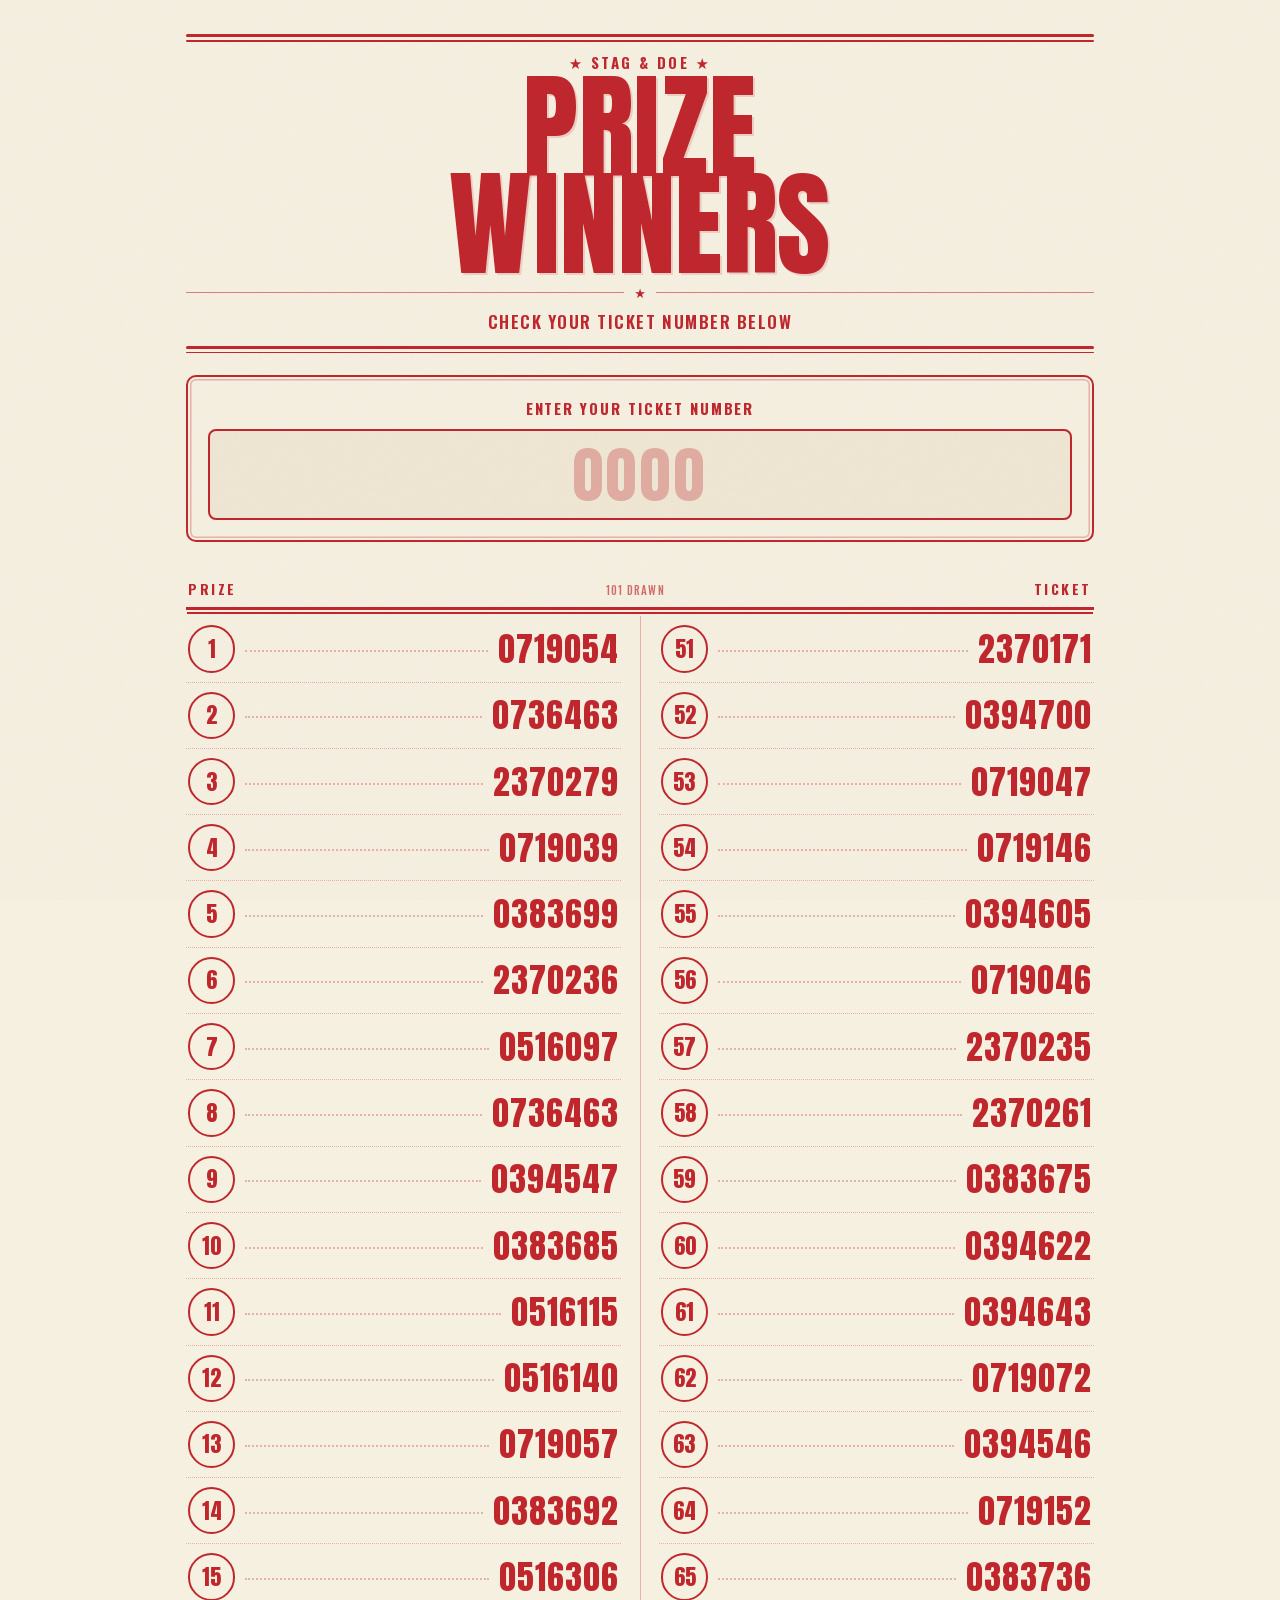
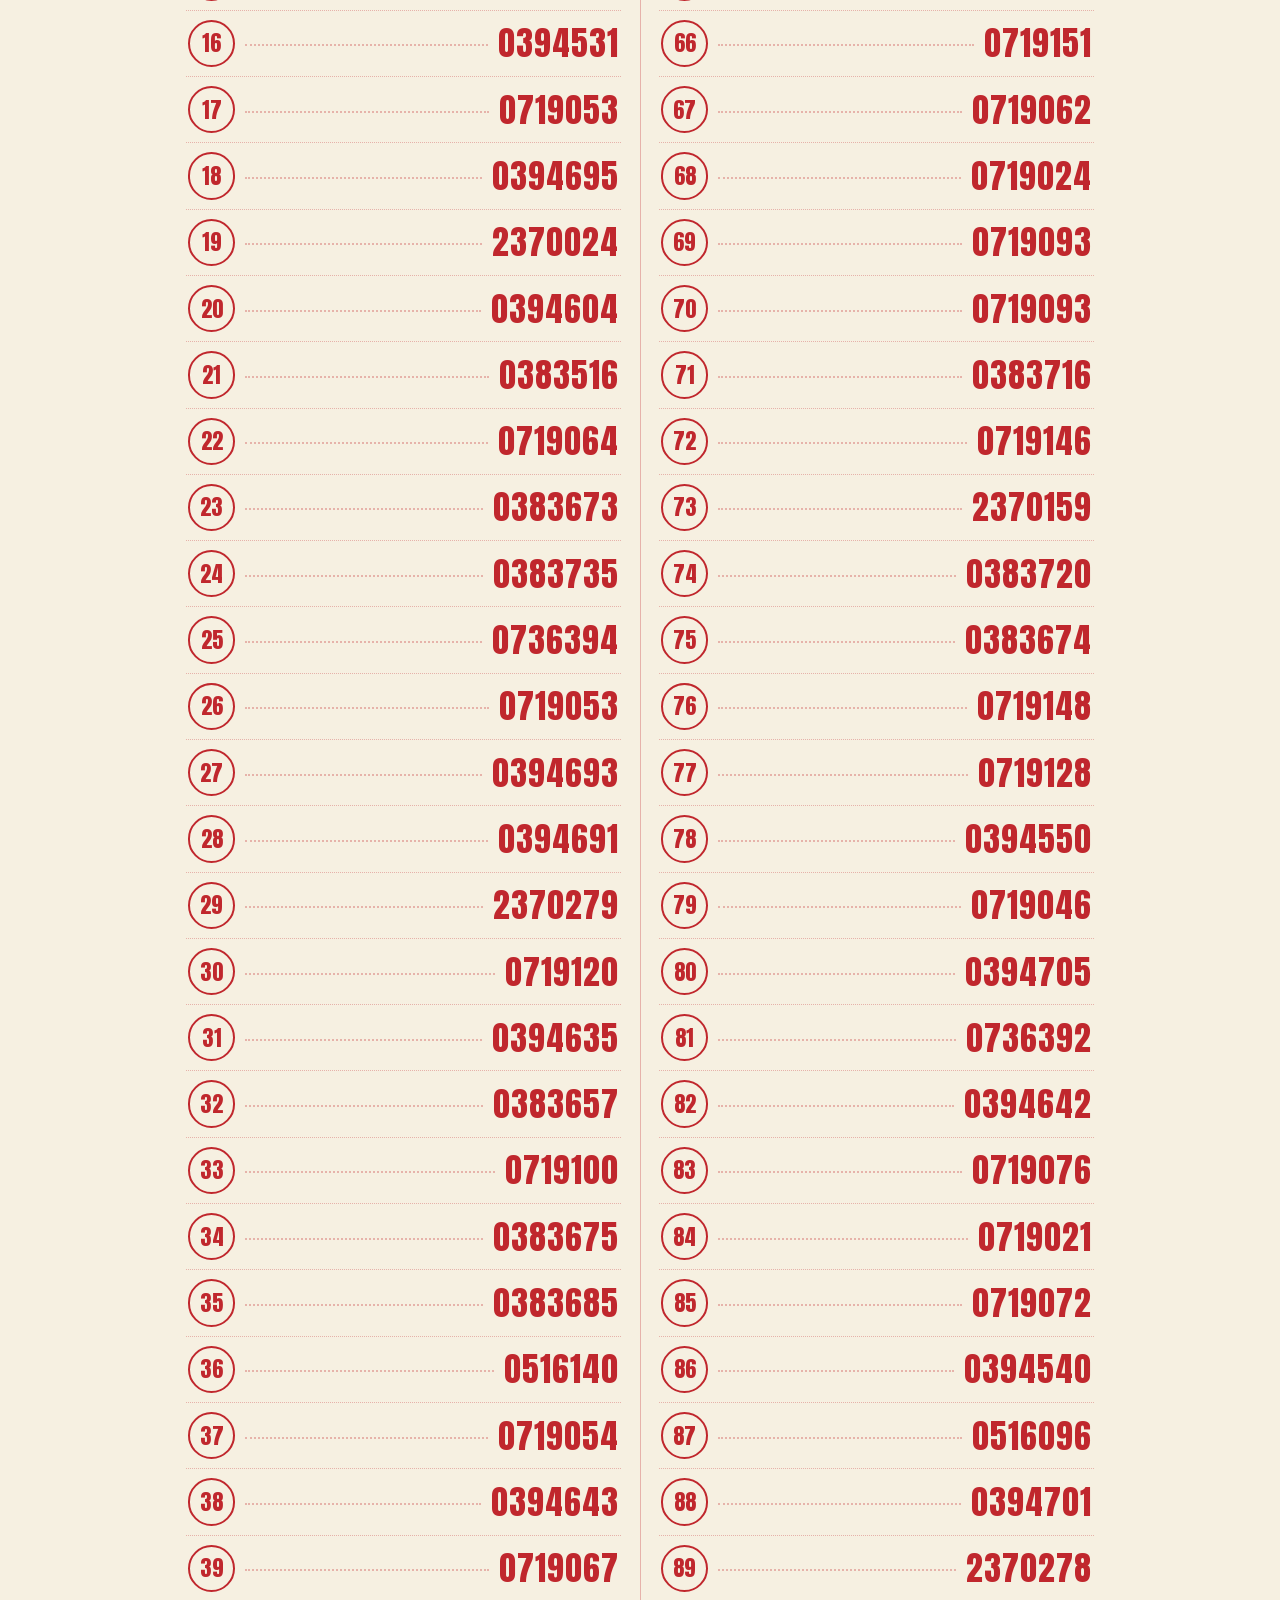
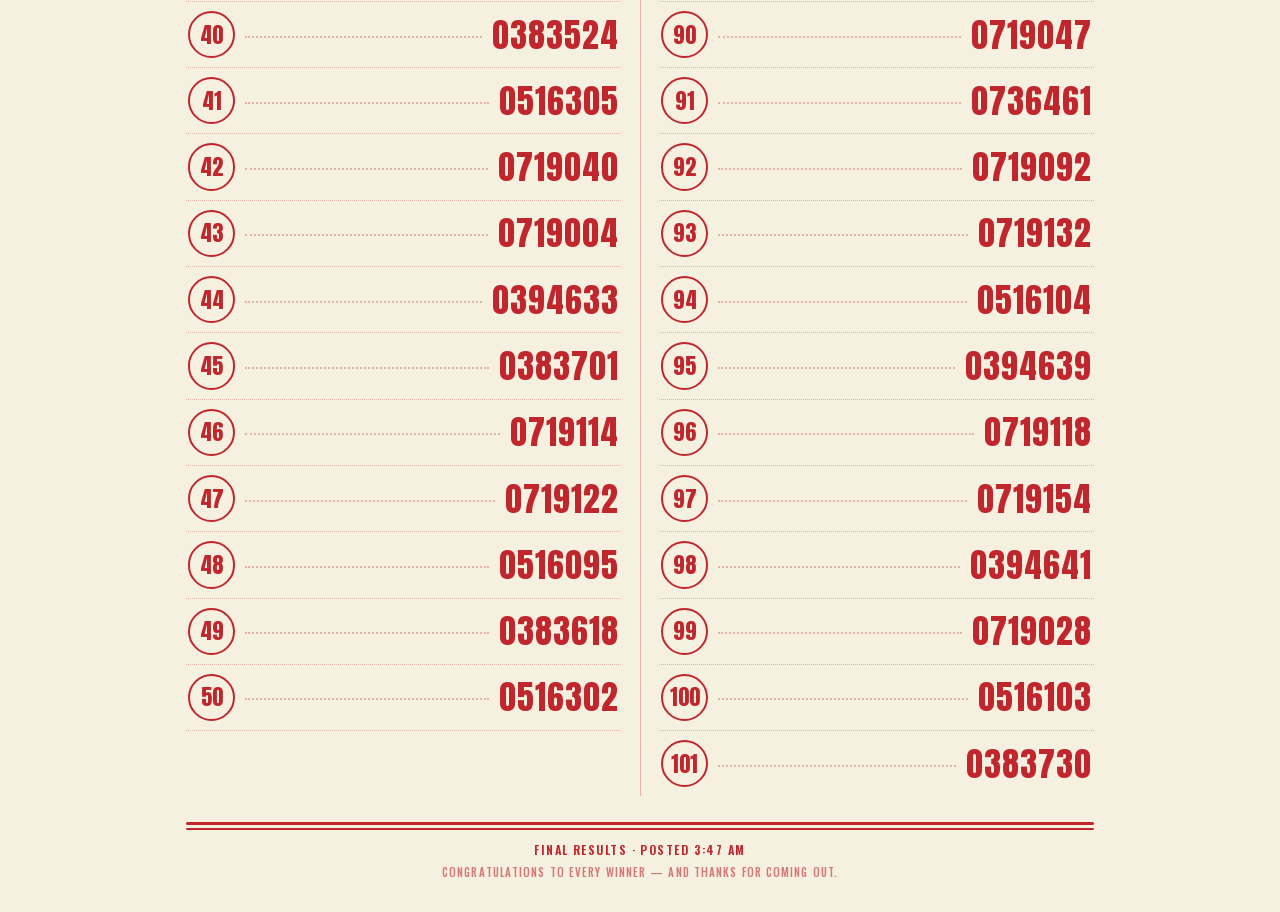
<file: index.html>
<!doctype html>
<html lang="en">
<head>
<meta charset="utf-8">
<meta name="viewport" content="width=device-width, initial-scale=1, viewport-fit=cover">
<title>Prize Winners</title>
<meta name="description" content="Live board of winning ticket numbers.">
<meta name="theme-color" content="#C0272D">
<meta name="color-scheme" content="light only">
<link rel="icon" href="data:image/svg+xml,%3Csvg xmlns='http://www.w3.org/2000/svg' viewBox='0 0 32 32'%3E%3Crect width='32' height='32' fill='%23F6F0E1'/%3E%3Ctext x='16' y='24' font-size='24' text-anchor='middle' fill='%23C0272D'%3E%E2%98%85%3C/text%3E%3C/svg%3E">
<link rel="stylesheet" href="assets/styles.css?v=7">
</head>
<body>
<div class="grain" aria-hidden="true"></div>

<main class="sheet">

  <header class="masthead">
    <div class="rule rule--double"></div>
    <p class="kicker" id="kicker">★ &nbsp;Prize Draw&nbsp; ★</p>
    <h1 class="masthead__title" id="title">Prize<br>Winners</h1>
    <div class="starline"><span></span>★<span></span></div>
    <p class="masthead__sub" id="subtitle">Check your ticket number below</p>
    <div class="rule rule--double"></div>
  </header>

  <!-- ── Ticket checker ─────────────────────────────────────── -->
  <section class="panel checker" aria-labelledby="checker-label">
    <label class="checker__label" id="checker-label" for="ticket">Enter your ticket number</label>
    <div class="checker__field">
      <input id="ticket" type="text" inputmode="numeric" autocomplete="off"
             enterkeyhint="search" placeholder="0000" aria-describedby="verdict"
             maxlength="12" spellcheck="false">
      <button id="clear" class="checker__clear" type="button" aria-label="Clear" hidden>✕</button>
    </div>
    <div id="verdict" class="verdict" role="status" aria-live="polite"></div>
  </section>

  <!-- ── The board ──────────────────────────────────────────── -->
  <section class="board" aria-labelledby="board-heading">
    <h2 class="board__heading" id="board-heading">
      <span>Prize</span>
      <em id="count"></em>
      <span>Ticket</span>
    </h2>

    <div class="board__body">
      <ol id="rows" class="rows" aria-live="polite"></ol>
      <p id="state" class="state">Results go up here as soon as the draw is finished.</p>
    </div>
  </section>

  <footer class="foot">
    <div class="rule rule--double"></div>
    <p class="foot__status"><span id="stamp">—</span></p>
    <p class="foot__note">Congratulations to every winner — and thanks for coming out.</p>
  </footer>

</main>

<script src="config.js?v=7"></script>
<script src="winners.js?v=mtz9w3by"></script>
<script src="assets/app.js?v=7"></script>
</body>
</html>
</file>
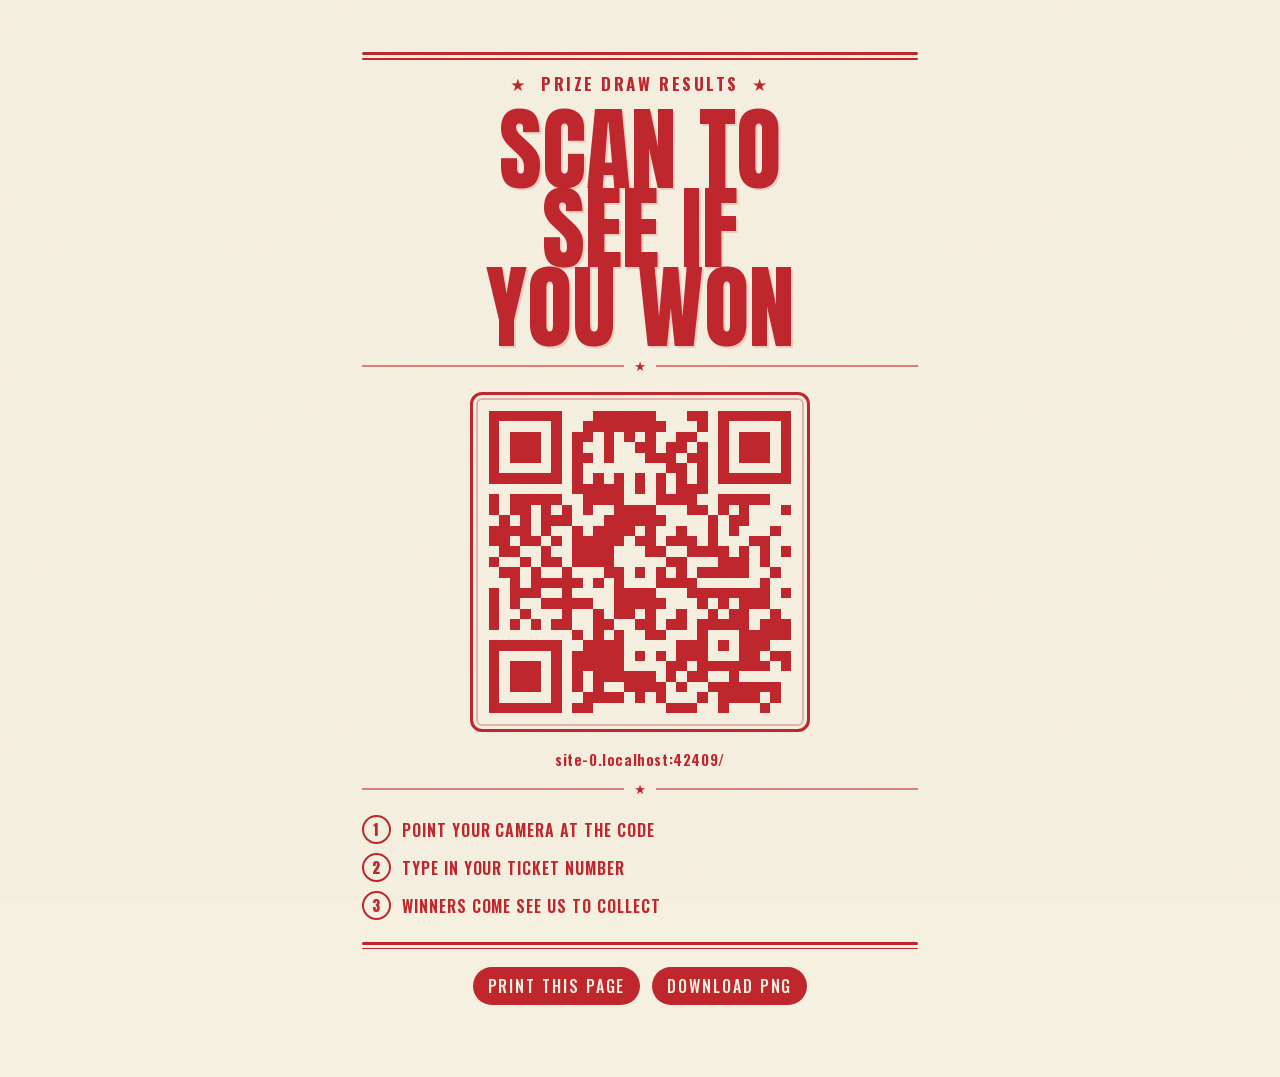
<file: qr.html>
<!doctype html>
<html lang="en">
<head>
<meta charset="utf-8">
<meta name="viewport" content="width=device-width, initial-scale=1">
<title>Scan to see if you won</title>
<meta name="robots" content="noindex">
<link rel="icon" href="data:image/svg+xml,%3Csvg xmlns='http://www.w3.org/2000/svg' viewBox='0 0 32 32'%3E%3Crect width='32' height='32' fill='%23F6F0E1'/%3E%3Ctext x='16' y='24' font-size='24' text-anchor='middle' fill='%23C0272D'%3E%E2%98%85%3C/text%3E%3C/svg%3E">
<link rel="stylesheet" href="assets/styles.css?v=7">
<style>
  .poster{ max-width:600px; margin:0 auto; padding:26px 22px 30px; text-align:center; }
  .poster h1{
    font-family:var(--display); font-weight:400; text-transform:uppercase;
    font-size:clamp(52px,14vw,92px); line-height:.86; margin:14px 0 0;
    text-shadow:2px 2px 0 rgba(192,39,45,.16);
  }
  .poster .lede{
    font-weight:700; letter-spacing:.15em; text-transform:uppercase;
    font-size:clamp(13px,3.6vw,17px); margin:0;
  }
  .qrbox{
    margin:20px auto 0; width:min(78vw,340px); aspect-ratio:1;
    display:grid; place-items:center; padding:16px;
    border:3px solid var(--ink); border-radius:12px;
    box-shadow:inset 0 0 0 3px var(--paper), inset 0 0 0 5px var(--ink-30);
    background:var(--paper);
  }
  .qrbox canvas, .qrbox img{ width:100%; height:auto; image-rendering:pixelated; }
  .qrbox--pending{ font-weight:600; letter-spacing:.1em; text-transform:uppercase; font-size:13px; }
  .url{
    margin:16px auto 0; word-break:break-all;
    font-weight:600; font-size:clamp(12px,3.3vw,15px); letter-spacing:.04em;
  }
  .steps{
    margin:20px 0 0; padding:0; list-style:none;
    display:grid; gap:9px; text-align:left;
  }
  .steps li{
    display:flex; align-items:center; gap:11px;
    font-weight:600; text-transform:uppercase; letter-spacing:.06em;
    font-size:clamp(13px,3.5vw,16px); line-height:1.25;
  }
  .steps b{
    flex:0 0 auto; width:1.9em; height:1.9em; display:grid; place-items:center;
    border:2.5px solid var(--ink); border-radius:50%;
    font-family:var(--display); font-weight:400; font-size:.95em;
  }
  .noprint{ margin-top:22px; }
  @media print{
    @page{ margin:12mm; }
    .noprint,.grain{ display:none !important; }
    body{ background:#fff; }
    .qrbox{ width:82mm; }
  }
</style>
</head>
<body>
<div class="grain" aria-hidden="true"></div>

<main class="sheet">
  <div class="poster">
    <div class="rule rule--double"></div>

    <p class="lede" style="margin-top:16px">★ &nbsp;Prize Draw Results&nbsp; ★</p>
    <h1>Scan to<br>see if<br>you won</h1>

    <div class="starline"><span></span>★<span></span></div>

    <div class="qrbox qrbox--pending" id="qrbox">Building code…</div>

    <p class="url" id="url"></p>

    <div class="starline"><span></span>★<span></span></div>

    <ol class="steps">
      <li><b>1</b> Point your camera at the code</li>
      <li><b>2</b> Type in your ticket number</li>
      <li><b>3</b> Winners come see us to collect</li>
    </ol>

    <div class="rule rule--double" style="margin-top:22px"></div>

    <p class="noprint">
      <button class="foot__refresh" onclick="window.print()">Print this page</button>
      <a class="foot__refresh" id="dl" download="prize-board-qr.png"
         style="text-decoration:none; display:inline-block; margin-left:8px">Download PNG</a>
    </p>
  </div>
</main>

<script src="assets/qr.js"></script>
<script>
(() => {
  // Encode the board URL as it actually is — so this poster stays correct
  // even if the site moves to a custom domain. The encoder is assets/qr.js,
  // ours, offline, no third party in the loop and nothing between the scan
  // and the board.
  const target = new URL('./', location.href).href;
  document.getElementById('url').textContent = target.replace(/^https?:\/\//, '');

  const box = document.getElementById('qrbox');
  const canvas = document.createElement('canvas');
  QR.toCanvas(QR.encode(target, 'M'), canvas, {
    scale: 40,             // big enough that print stays crisp
    margin: 0,             // the box's own padding is the quiet zone
    light: '#F6F0E1',
    dark: '#C0272D',
  });

  box.classList.remove('qrbox--pending');
  box.replaceChildren(canvas);
  document.getElementById('dl').href = canvas.toDataURL('image/png');
})();
</script>
</body>
</html>
</file>
<file: assets/styles.css>
/* ============================================================
   Prize Board — vintage letterpress theme
   Palette lifted from the event posters: one red, one paper.
   ============================================================ */

/* Fonts are served from this repo, not a CDN, so the page has no
   third-party dependency at all once it has loaded. */
@font-face{
  font-family:'Anton';
  font-style:normal; font-weight:400; font-display:swap;
  src:url('fonts/anton-latin.woff2') format('woff2');
}
@font-face{
  font-family:'Oswald';
  font-style:normal; font-weight:400 700; font-display:swap;   /* variable */
  src:url('fonts/oswald-latin.woff2') format('woff2');
}

:root{
  --paper:      #F6F0E1;
  --paper-deep: #EFE7D4;
  --ink:        #C0272D;
  --ink-deep:   #97181E;
  --ink-15:     rgba(192,39,45,.15);
  --ink-30:     rgba(192,39,45,.30);
  --ink-55:     rgba(192,39,45,.55);

  --display: "Anton", "Haettenschweiler", "Arial Narrow", sans-serif;
  --text:    "Oswald", "Arial Narrow", system-ui, sans-serif;

  --gap: clamp(14px, 4vw, 26px);
  --radius: 10px;
}

*,*::before,*::after{ box-sizing:border-box; }

html{ -webkit-text-size-adjust:100%; }

body{
  margin:0;
  background:var(--paper);
  color:var(--ink);
  font-family:var(--text);
  font-weight:500;
  -webkit-font-smoothing:antialiased;
  text-rendering:optimizeLegibility;
  overflow-x:hidden;
}

/* Paper grain — a single turbulence tile over the whole page.
   pointer-events:none so it never eats a tap. */
.grain{
  position:fixed; inset:0; z-index:9; pointer-events:none;
  opacity:.055; mix-blend-mode:multiply;
  background-image:url("data:image/svg+xml,%3Csvg xmlns='http://www.w3.org/2000/svg' width='180' height='180'%3E%3Cfilter id='n'%3E%3CfeTurbulence type='fractalNoise' baseFrequency='.9' numOctaves='4' stitchTiles='stitch'/%3E%3C/filter%3E%3Crect width='180' height='180' filter='url(%23n)'/%3E%3C/svg%3E");
}

/* ── Page frame: the poster's double keyline ────────────────── */
.sheet{
  max-width:640px;
  margin:0 auto;
  padding:calc(var(--gap) + env(safe-area-inset-top)) var(--gap)
          calc(var(--gap) + env(safe-area-inset-bottom));
  position:relative;
}

/* ── Rules & flourishes ─────────────────────────────────────── */
.rule{ height:3px; background:var(--ink); border-radius:2px; }
.rule--double{ position:relative; height:3px; margin:0; }
.rule--double::after{
  content:""; position:absolute; left:0; right:0; top:6px;
  height:1.5px; background:var(--ink); border-radius:2px;
}

.starline{
  display:flex; align-items:center; gap:10px;
  color:var(--ink); font-size:13px; line-height:1;
  margin:12px 0 10px;
}
.starline span{ flex:1; height:1.5px; background:var(--ink-55); }

/* ── Masthead ───────────────────────────────────────────────── */
.masthead{ padding-top:8px; text-align:center; }

.kicker{
  margin:14px 0 6px;
  font-family:var(--text); font-weight:700;
  font-size:clamp(12px,3.4vw,15px);
  letter-spacing:.16em; text-transform:uppercase;
}

.masthead__title{
  font-family:var(--display); font-weight:400;
  font-size:clamp(58px,17vw,116px);
  line-height:.84;
  margin:2px 0 0;
  letter-spacing:.005em;
  text-transform:uppercase;
  /* faint letterpress offset */
  text-shadow:2px 2px 0 rgba(192,39,45,.16);
}

.masthead__sub{
  margin:0 0 12px;
  font-weight:600; font-size:clamp(13px,3.7vw,17px);
  letter-spacing:.09em; text-transform:uppercase;
}

/* ── Panels ─────────────────────────────────────────────────── */
.panel{
  border:2.5px solid var(--ink);
  border-radius:var(--radius);
  box-shadow:inset 0 0 0 2px var(--paper), inset 0 0 0 3.5px var(--ink-30);
  padding:clamp(14px,4vw,20px);
  margin-top:var(--gap);
  background:var(--paper);
}

/* ── Ticket checker ─────────────────────────────────────────── */
.checker{ text-align:center; }
.checker[hidden], .masthead__sub[hidden]{ display:none; }

.checker__label{
  display:block;
  font-weight:700; font-size:clamp(12px,3.4vw,15px);
  letter-spacing:.13em; text-transform:uppercase;
  margin-bottom:10px;
}

.checker__field{ position:relative; }

#ticket{
  width:100%;
  font-family:var(--display);
  font-size:clamp(38px,12vw,62px);
  line-height:1.05;
  text-align:center;
  color:var(--ink);
  background:var(--paper-deep);
  border:2.5px solid var(--ink);
  border-radius:8px;
  padding:.18em .5em;
  letter-spacing:.06em;
  font-variant-numeric:tabular-nums;
  -moz-appearance:textfield;
}
#ticket::placeholder{ color:var(--ink-30); }
#ticket:focus{
  outline:none;
  box-shadow:0 0 0 3px var(--paper), 0 0 0 6px var(--ink-30);
}
#ticket::-webkit-outer-spin-button,
#ticket::-webkit-inner-spin-button{ -webkit-appearance:none; margin:0; }

.checker__clear{
  position:absolute; right:10px; top:50%; transform:translateY(-50%);
  width:34px; height:34px; border-radius:50%;
  border:2px solid var(--ink); background:var(--paper);
  color:var(--ink); font-size:14px; line-height:1; cursor:pointer;
  display:grid; place-items:center;
}
.checker__clear[hidden]{ display:none; }

/* Verdict card */
.verdict{ margin-top:14px; }
.verdict:empty{ display:none; }

.verdict__card{
  border-radius:8px;
  padding:16px 14px;
  animation:stamp .22s cubic-bezier(.2,1.5,.4,1) both;
}
@keyframes stamp{ from{ transform:scale(.93); opacity:0 } to{ transform:scale(1); opacity:1 } }
@media (prefers-reduced-motion:reduce){ .verdict__card{ animation:none } }

.verdict__card--win{
  background:var(--ink); color:var(--paper);
  box-shadow:inset 0 0 0 2px var(--ink), inset 0 0 0 4px var(--paper), inset 0 0 0 6px var(--ink);
}
.verdict__card--miss{
  border:2.5px dashed var(--ink-55); color:var(--ink);
}

.verdict__eyebrow{
  display:block; font-weight:700;
  font-size:clamp(12px,3.4vw,15px); letter-spacing:.18em; text-transform:uppercase;
  margin-bottom:6px;
}
.verdict__big{
  display:block; font-family:var(--display);
  font-size:clamp(40px,13vw,68px); line-height:.9; text-transform:uppercase;
}
.verdict__small{
  display:block; margin-top:8px;
  font-weight:600; font-size:clamp(13px,3.6vw,16px);
  letter-spacing:.08em; text-transform:uppercase;
}
.verdict__card--win .verdict__small{ opacity:.9; }

.verdict__list{
  list-style:none; margin:12px 0 0; padding:12px 0 0;
  border-top:1.5px dotted rgba(246,240,225,.45);
  display:grid; gap:7px;
}
.verdict__list li{
  display:flex; align-items:center; gap:9px;
  font-weight:600; font-size:clamp(12px,3.4vw,15px);
  letter-spacing:.06em; text-transform:uppercase;
}
.verdict__list b{
  font-family:var(--display); font-weight:400;
  font-size:clamp(17px,5vw,22px); letter-spacing:.02em;
}
.verdict__list .lead{
  flex:1 1 auto; height:0;
  border-bottom:1.5px dotted rgba(246,240,225,.4);
  transform:translateY(2px);
}

/* ── Board ──────────────────────────────────────────────────── */
.board{ margin-top:var(--gap); }

.board__heading{
  display:flex; align-items:baseline; justify-content:space-between; gap:10px;
  margin:0 0 6px;
  font-weight:700; font-size:clamp(12px,3.3vw,14px);
  letter-spacing:.18em; text-transform:uppercase;
  position:sticky; top:0; z-index:5;
  background:var(--paper);
  padding:10px 2px 8px;
  border-bottom:3px solid var(--ink);
  box-shadow:0 3px 0 -1px var(--paper), 0 5px 0 -1px var(--ink);
}
.board__heading em{
  font-style:normal; font-weight:500; font-size:11px;
  letter-spacing:.1em; opacity:.65;
}

.rows{ list-style:none; margin:0; padding:0; }

.row{
  display:flex; align-items:center; gap:10px;
  padding:9px 2px;
  border-bottom:1.5px dotted var(--ink-30);
}
.row:last-child{ border-bottom:0; }

.row__prize{
  flex:0 0 auto;
  min-width:2.15em; height:2.15em; padding:0 .28em;
  display:grid; place-items:center;
  border:2.5px solid var(--ink); border-radius:999px;
  font-family:var(--display); font-size:clamp(17px,5vw,22px);
  line-height:1; font-variant-numeric:tabular-nums;
}

.row__leader{
  flex:1 1 auto; height:0;
  border-bottom:2px dotted var(--ink-30);
  transform:translateY(2px);
}

.row__ticket{
  flex:0 0 auto;
  font-family:var(--display);
  font-size:clamp(24px,7.4vw,34px); line-height:1;
  letter-spacing:.03em; font-variant-numeric:tabular-nums;
}

/* highlight the row matching what's typed */
.row--hit{
  background:var(--ink); color:var(--paper);
  border-radius:8px; border-bottom-color:transparent;
  padding-left:8px; padding-right:8px;
  box-shadow:0 0 0 3px var(--ink);
}
.row--hit .row__prize{ border-color:var(--paper); }
.row--hit .row__leader{ border-bottom-color:rgba(246,240,225,.45); }

/* freshly-arrived rows pulse once */
@keyframes fresh{
  0%{ background:var(--ink-15) } 100%{ background:transparent }
}
.row--new{ animation:fresh 2.4s ease-out 1; }
@media (prefers-reduced-motion:reduce){ .row--new{ animation:none } }

/* dim non-matching rows while searching */
.rows--filtering .row:not(.row--hit){ opacity:.32; }

.state{
  text-align:center; padding:26px 8px; margin:0;
  font-weight:600; letter-spacing:.1em; text-transform:uppercase;
  font-size:clamp(12px,3.4vw,14px);
}
.state:empty{ display:none; }
.state--error{ color:var(--ink-deep); }

/* ── Footer ─────────────────────────────────────────────────── */
.foot{ margin-top:var(--gap); text-align:center; }
.foot .rule--double{ margin-bottom:16px; }

.foot__status{
  display:flex; align-items:center; justify-content:center;
  gap:10px; flex-wrap:wrap; margin:0 0 6px;
  font-weight:600; font-size:12px; letter-spacing:.12em; text-transform:uppercase;
}
.foot__refresh{
  font:inherit; color:var(--paper); background:var(--ink);
  border:0; border-radius:999px; padding:7px 15px; cursor:pointer;
  letter-spacing:.12em; text-transform:uppercase;
}
.foot__refresh:active{ transform:translateY(1px); }
.foot__refresh[disabled]{ opacity:.5; cursor:default; }

.foot__note{
  margin:0 0 6px; font-size:11px; letter-spacing:.1em;
  text-transform:uppercase; opacity:.6;
}

/* ── Wide screens: two columns of rows ──────────────────────── */
@media (min-width:900px){
  .sheet{ max-width:960px; }
  .rows{ column-count:2; column-gap:38px; column-rule:1.5px solid var(--ink-30); }
  .row{ break-inside:avoid; }
}
</file>
